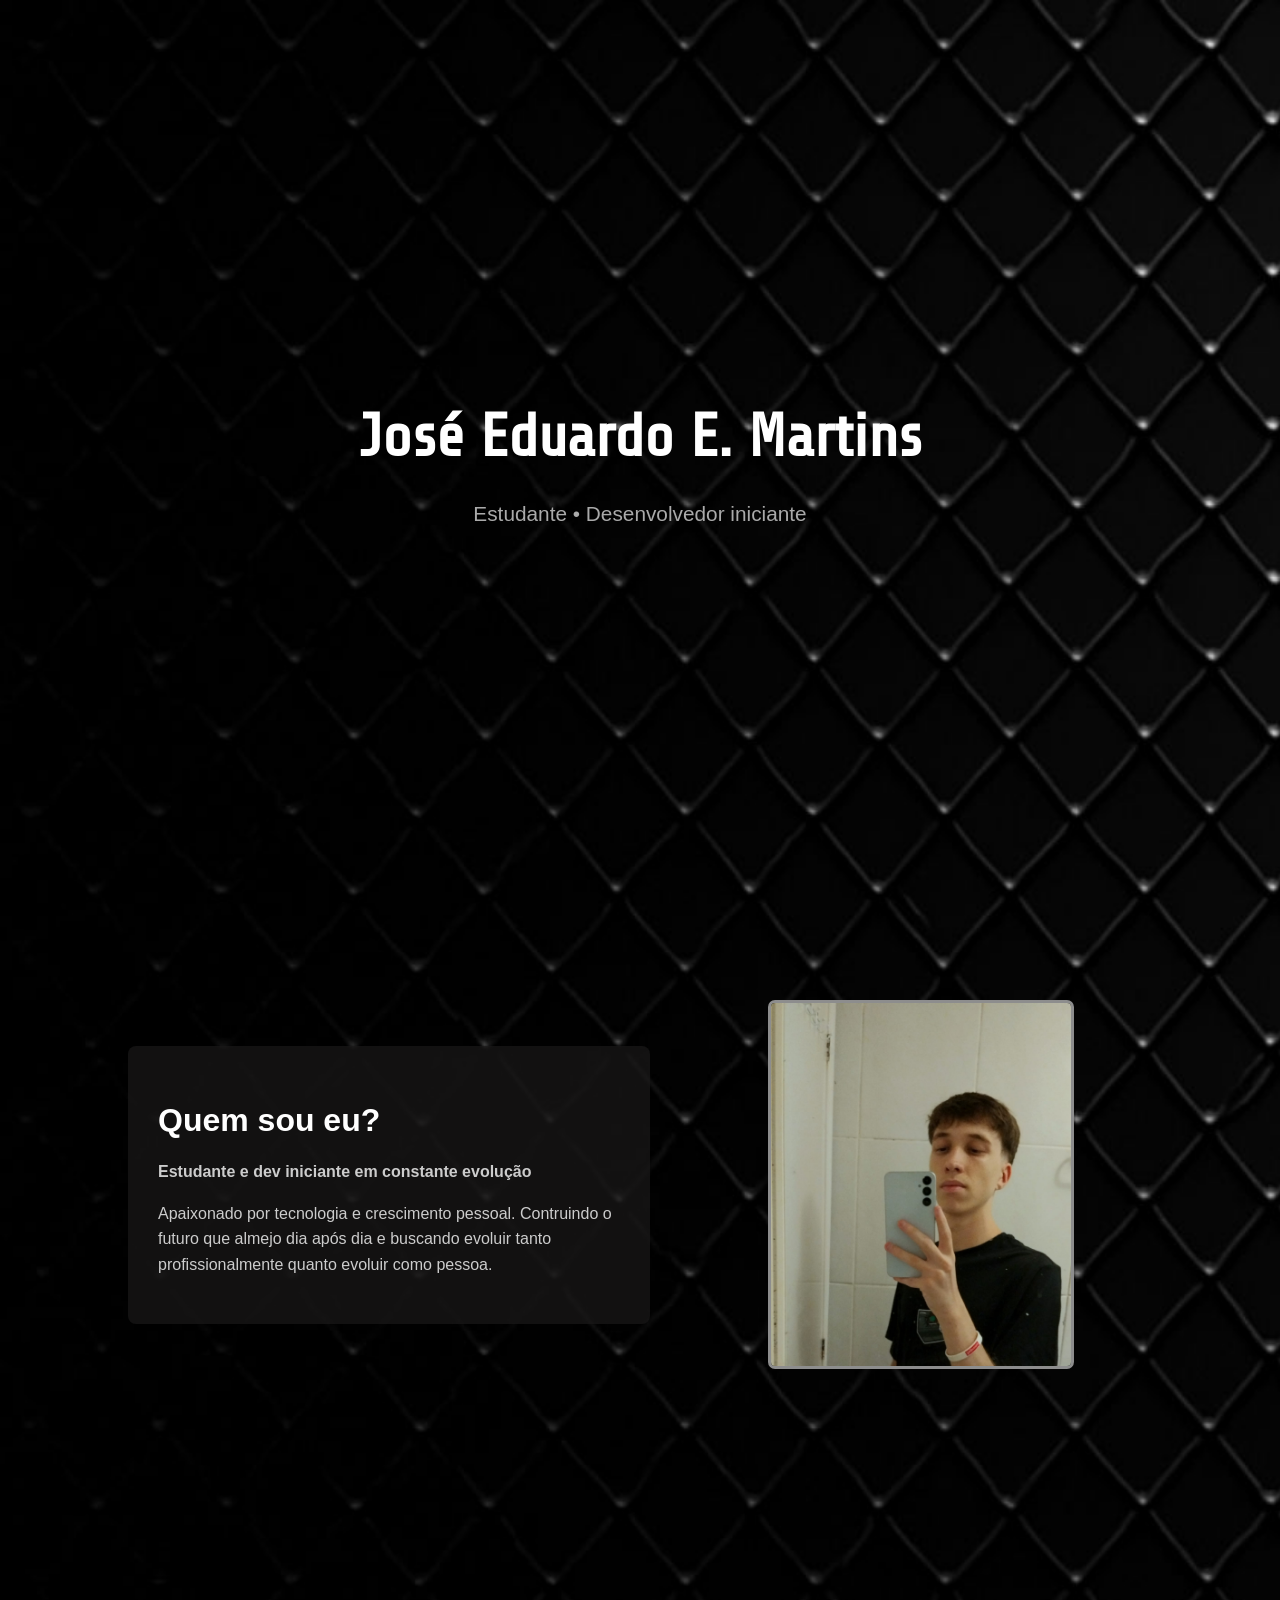
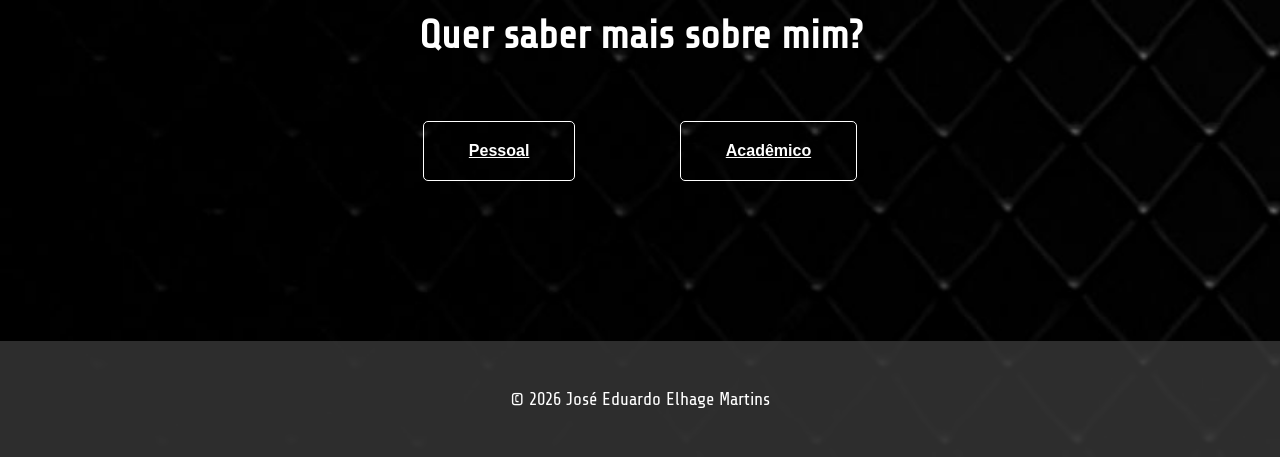
<file: SITE-PESSOAL/index.html>
<!DOCTYPE html>
<html lang="pt-BR">
    <head>
        <meta charset="UTF-8">
        <meta name="viewport" content="width=device-width, initial-scale=1.0">
        <link rel="stylesheet" href="CSS/index-style.css">
        <link href="https://fonts.googleapis.com/css2?family=Share+Tech&display=swap" rel="stylesheet">
        <link rel="icon" type="image/x-icon" href="Imagens/icone.ico">
        <title>Menu Principal</title>
    </head>
    <body>
        <section class="cabecalho">
            <h1 class="titulo">José Eduardo E. Martins</h1>
            <p class="subtitulo">Estudante • Desenvolvedor iniciante</p>
        </section>

        <section class="sobre">
            <div class="texto-sobre">
                <h2>Quem sou eu?</h2>
                <p style="font-weight: bold;">
                    Estudante e dev iniciante em constante evolução
                </p>
                <p>
                    Apaixonado por tecnologia e crescimento pessoal. Contruindo o futuro que almejo dia após dia e buscando evoluir
                    tanto profissionalmente quanto evoluir como pessoa.
                </p>
            </div>

            <div class="imagem-sobre">
                <img src="Imagens/minha-foto.jpeg" alt="Minha foto">
            </div>
        </section>

        <section class="navegacao">
            <h1  class="parabotao">Quer saber mais sobre mim?</h1>
            <a href="pessoal.html" class="botao">Pessoal</a>
            <a href="academico.html" class="botao">Acadêmico</a>
        </section>

        <footer class="rodape">
            <p class="rodape-nome">© 2026 José Eduardo Elhage Martins</p>
        </footer>
    </body>
</html>
</file>
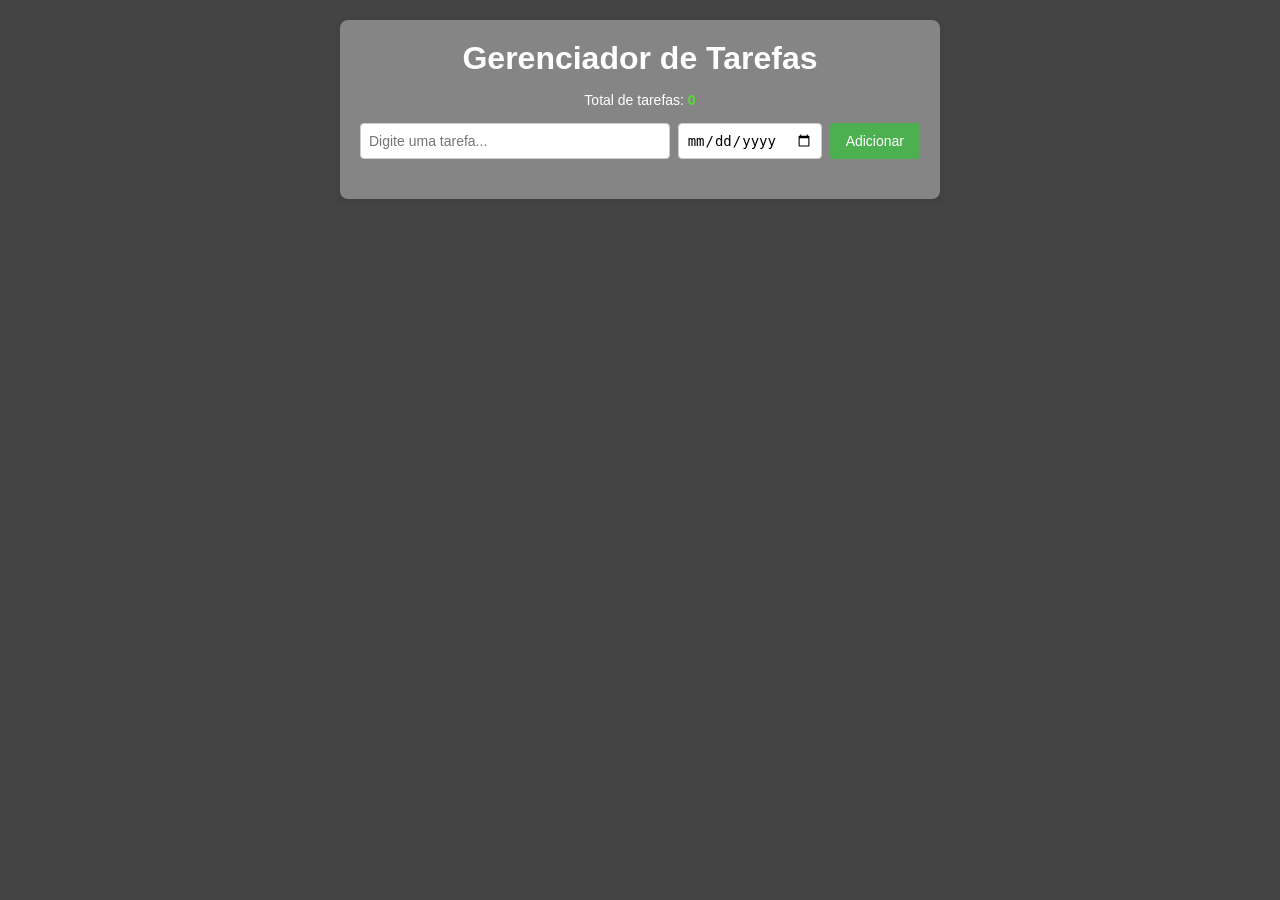
<file: TO-DO LIST/index.html>
<!DOCTYPE html>
<html lang="pt-BR">
  <head>
    <meta charset="UTF-8">
    <meta name="viewport" content="width=device-width, initial-scale=1.0">
    <title>To-Do List</title>
    <link rel="stylesheet" href="CSS/style.css">
  </head>
  <body>

    <div id="container">
      <h1>Gerenciador de Tarefas</h1>

      <div id="contador">Total de tarefas: <span id="numTarefas">0</span></div>

      <div id="formulario">
        <input type="text" id="inputTarefa" placeholder="Digite uma tarefa...">
        <input type="date" id="inputData">
        <button onclick="adicionarTarefa()">Adicionar</button>
      </div>

      <ul id="listaTarefas"></ul>
    </div>

    <script>
      var tarefas = [];

      function adicionarTarefa() {
        var texto = document.getElementById('inputTarefa').value;
        var data = document.getElementById('inputData').value;

        if (texto.trim() === '') {
          alert('Por favor, digite uma tarefa!');
          return;
        }

        if (texto.trim().length < 3) {
          alert('A tarefa deve ter no mínimo 3 caracteres!');
          return;
        }

        var tarefa = {
          id: Date.now(),
          texto: texto,
          data: data,
          concluida: false
        };
        tarefas.push(tarefa);

        document.getElementById('inputTarefa').value = '';
        document.getElementById('inputData').value = '';

        renderizarLista();
      }

      function renderizarLista() {
        var ul = document.getElementById('listaTarefas');
        ul.innerHTML = '';

        for (var i = 0; i < tarefas.length; i++) {
          var t = tarefas[i];

          var li = document.createElement('li');

          if (t.concluida) {
            li.classList.add('concluida');
          }

          var infoData = t.data ? ' — ' + t.data : '';

          li.innerHTML =
            '<span class="textoTarefa">' + t.texto + infoData + '</span>' +
            '<div class="botoes">' +
            '  <button onclick="concluirTarefa(' + t.id + ')">Concluir</button>' +
            '  <button onclick="removerTarefa(' + t.id + ')">Remover</button>' +
            '</div>';

          ul.appendChild(li);
        }
        document.getElementById('numTarefas').textContent = tarefas.length;
      }

      function concluirTarefa(id) {
        for (var i = 0; i < tarefas.length; i++) {
          if (tarefas[i].id === id) {
            tarefas[i].concluida = !tarefas[i].concluida;
            break;
          }
        }
        renderizarLista();
      }

      function removerTarefa(id) {
        var novaLista = [];
        for (var i = 0; i < tarefas.length; i++) {
          if (tarefas[i].id !== id) {
            novaLista.push(tarefas[i]);
          }
        }
        tarefas = novaLista;
        renderizarLista();
      };
    </script>

  </body>
</html>
</file>
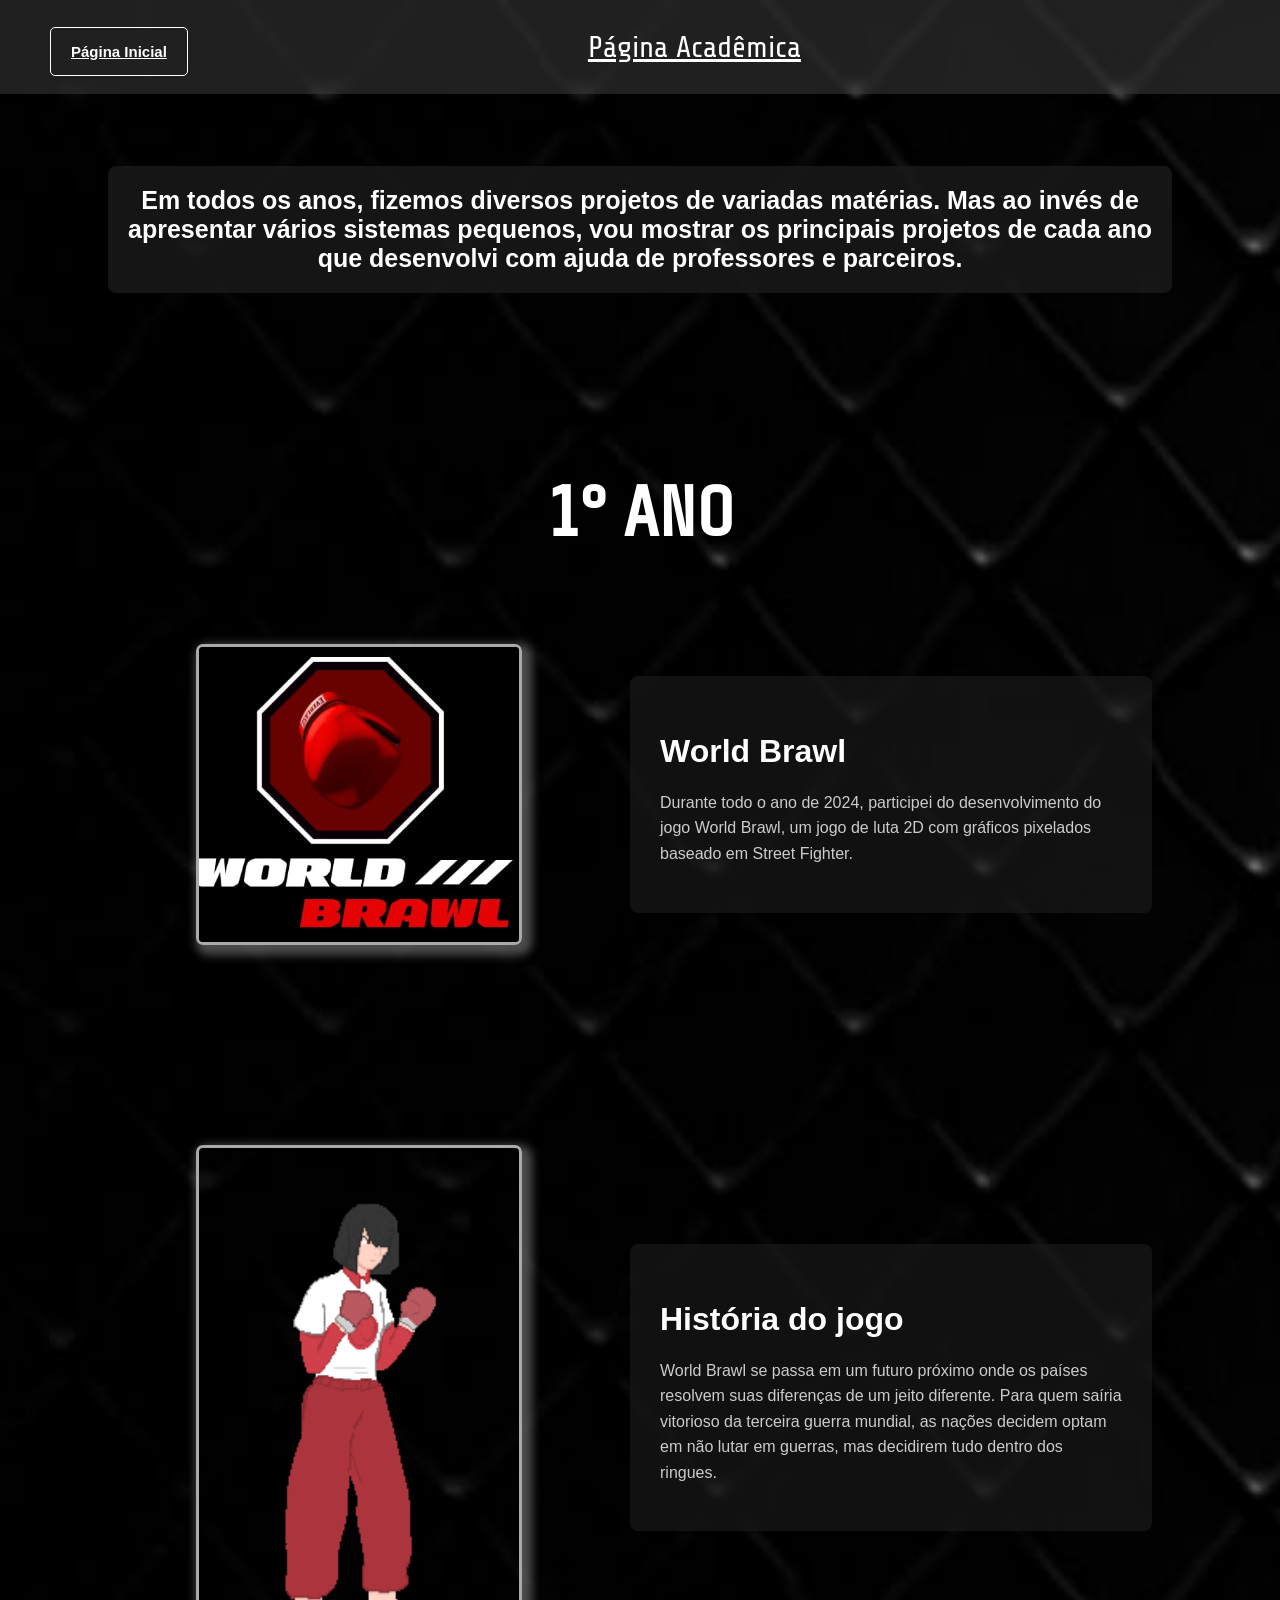
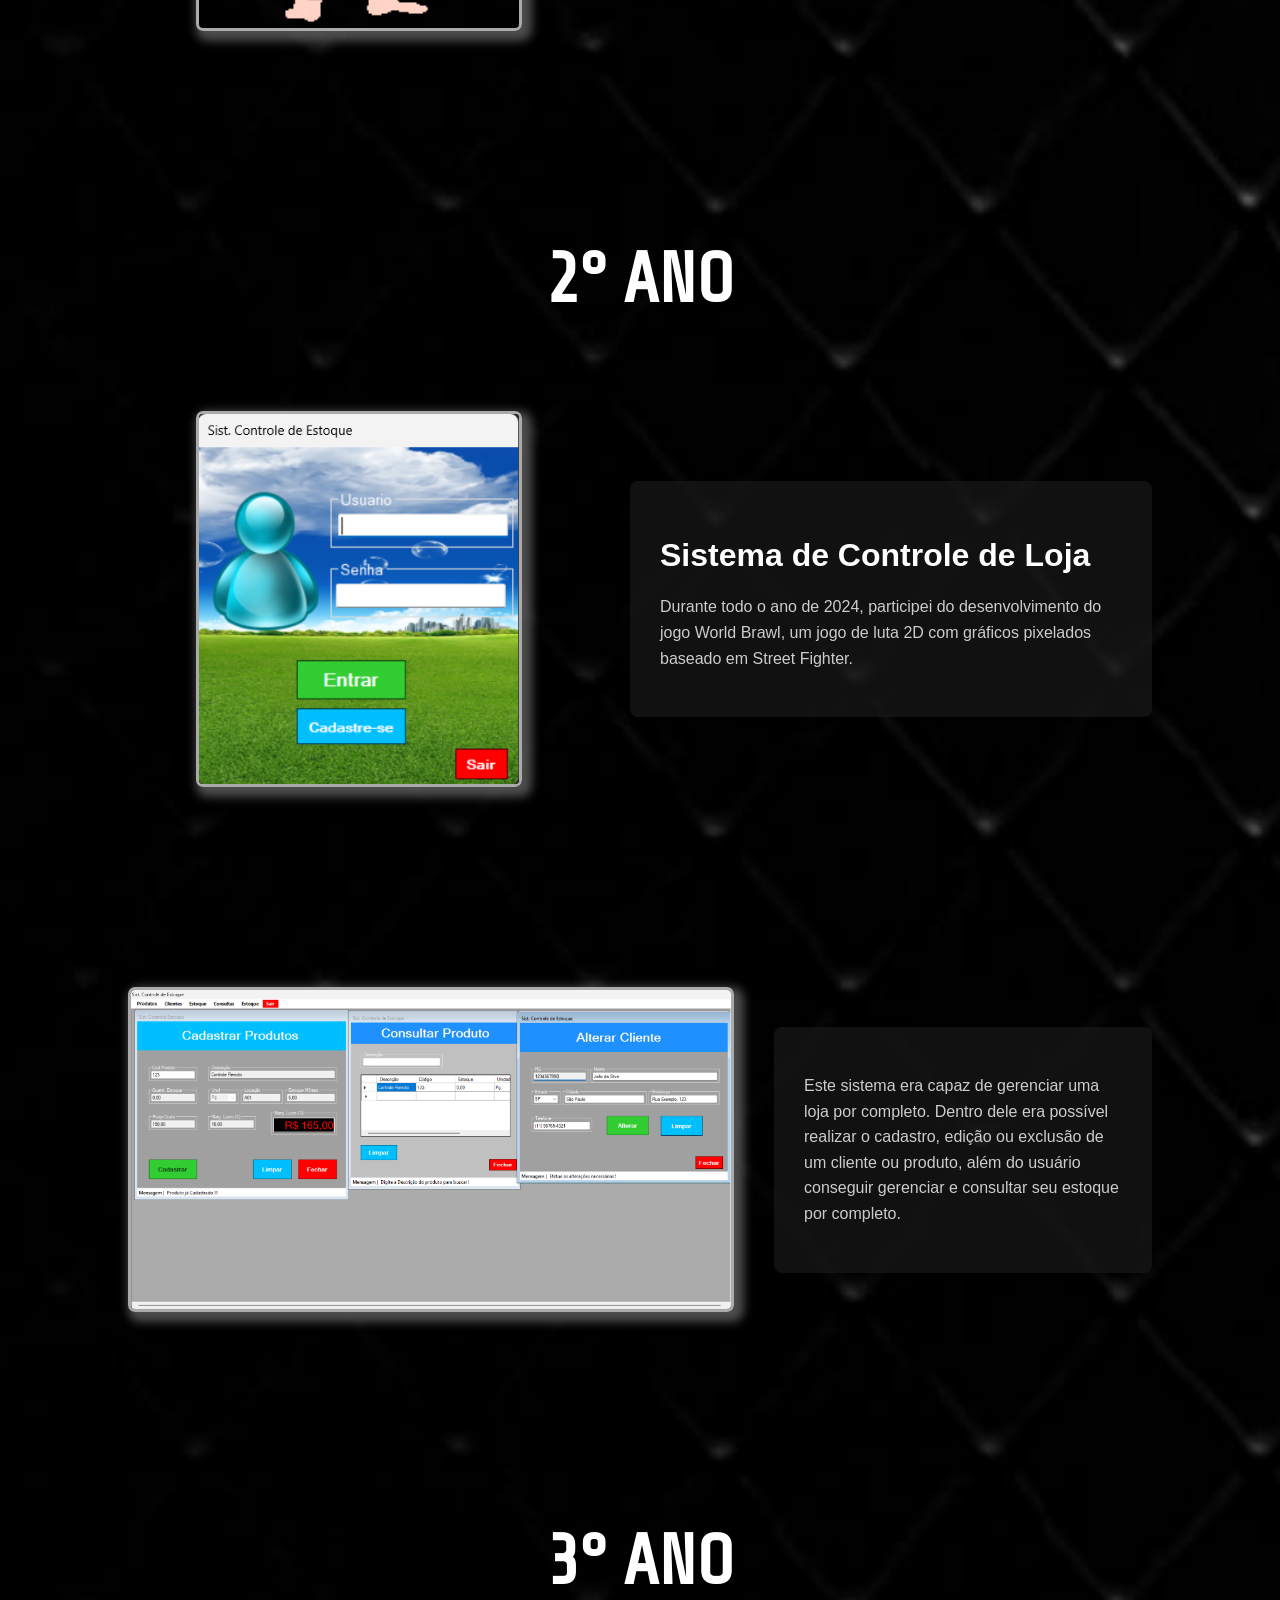
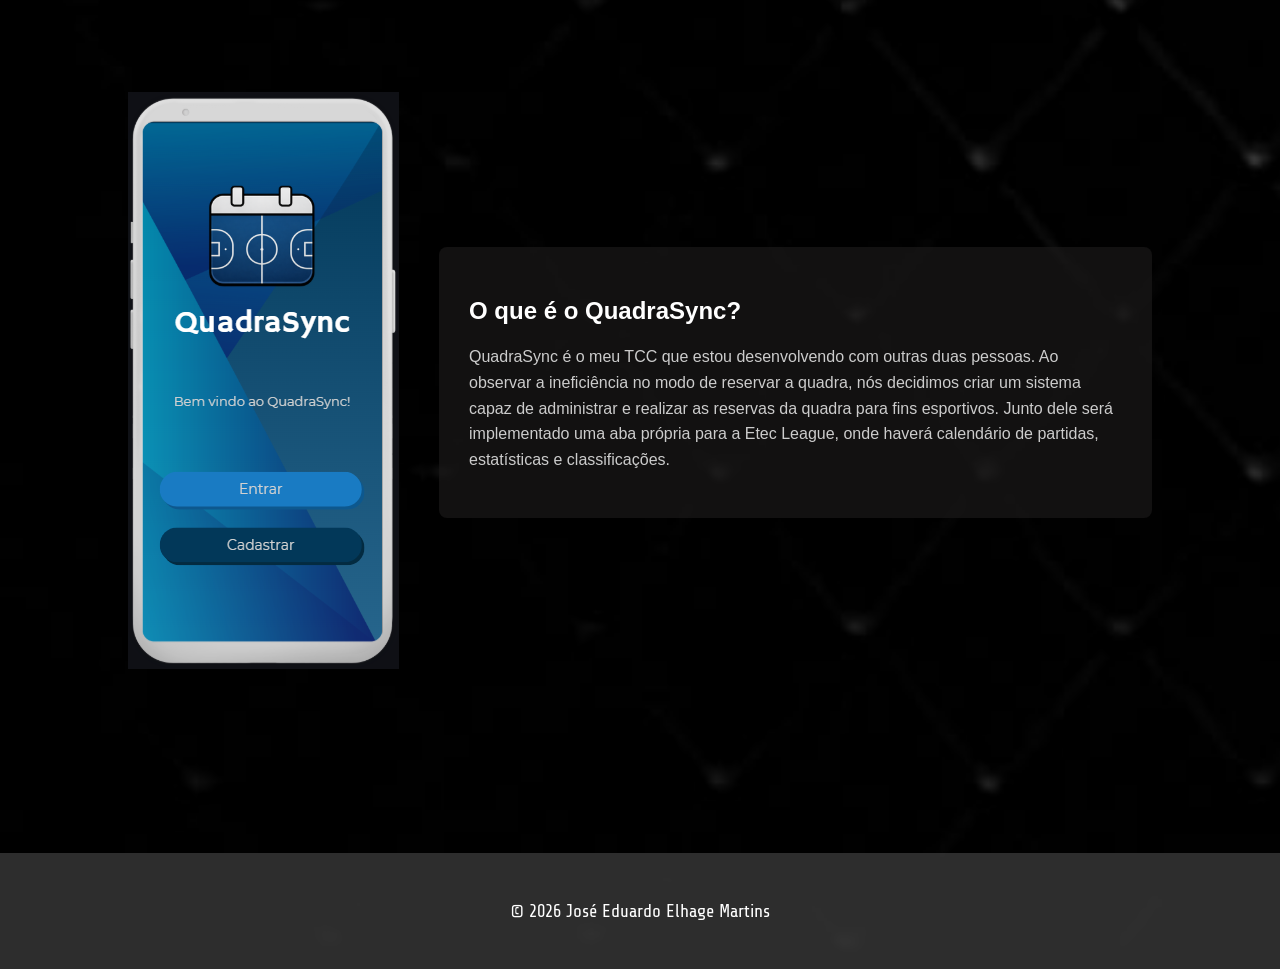
<file: SITE-PESSOAL/academico.html>
<!DOCTYPE html>
<html lang="pt-BR">
    <head>
        <meta charset="UTF-8">
        <link href="https://fonts.googleapis.com/css2?family=Share+Tech&display=swap" rel="stylesheet">
        <meta name="viewport" content="width=device-width, initial-scale=1.0">
        <link rel="stylesheet" href="CSS/academico-style.css">
        <link rel="shortcut icon" href="Imagens/icone.ico" type="image/x-icon">
        <title>Perfil Acadêmico</title>
    </head>
    <body>
        <header>
            <a href="index.html" class="botao" style="padding: 15px 20px; font-size: 15px;">Página Inicial</a>
            <p class="titulo-header">Página Acadêmica</p>
        </header>

        <section class="text-comeco">
            <h1 class="texto-inicial">
                Em todos os anos, fizemos diversos projetos de variadas matérias. Mas ao invés de apresentar vários sistemas pequenos,
                vou mostrar os principais projetos de cada ano que desenvolvi com ajuda de professores e parceiros.
            </h1>
        </section>

        <section class="comeco">
            <h1 class="titulo">1° ANO</h1>
        </section>
        
        <section class="bloco">
            <div class="imagem-bloco">
                <img src="Imagens/worldbrawl.jpeg" alt="Logo">
            </div>

            <div class="texto-bloco">
                <h2>World Brawl</h2>
                <p>
                    Durante todo o ano de 2024, participei do desenvolvimento do jogo World Brawl, um jogo de luta 2D com gráficos pixelados
                    baseado em Street Fighter.
                </p>
            </div>
        </section>

        <section class="bloco">
            <div class="imagem-bloco">
                <img src="Imagens/japonesa.png" alt="Sprite">
            </div>

            <div class="texto-bloco">
                <h2>História do jogo</h2>
                <p>
                    World Brawl se passa em um futuro próximo onde os países resolvem suas diferenças de um jeito diferente.
                    Para quem saíria vitorioso da terceira guerra mundial, as nações decidem optam em não lutar em guerras,
                    mas decidirem tudo dentro dos ringues.
                </p>
            </div>
        </section>

        <section class="comeco">
            <h1 class="titulo">2° ANO</h1>
        </section>

        <section class="bloco">
            <div class="imagem-bloco">
                <img src="Imagens/login-loja.png" alt="Login">
            </div>

            <div class="texto-bloco">
                <h2>Sistema de Controle de Loja</h2>
                <p>
                    Durante todo o ano de 2024, participei do desenvolvimento do jogo World Brawl, um jogo de luta 2D com gráficos pixelados
                    baseado em Street Fighter.
                </p>
            </div>
        </section>

        <section class="bloco">
            <div class="print">
                <img src="Imagens/frm-loja.png" alt="Página">
            </div>

            <div class="texto-bloco">
                <p>
                    Este sistema era capaz de gerenciar uma loja por completo. Dentro dele era possível realizar
                    o cadastro, edição ou exclusão de um cliente ou produto, além do usuário conseguir gerenciar e consultar
                    seu estoque por completo.
                </p>
            </div>
        </section>

        <section class="comeco">
            <h1 class="titulo">3° ANO</h1>
        </section>

        <section class="bloco">
            <div clas="imagem-bloco">
                <img src="Imagens/quadrasync.png" alt="Protótipo">
            </div>

            <div class="texto-bloco">
                <h1>O que é o QuadraSync?</h1>
                <p>
                    QuadraSync é o meu TCC que estou desenvolvendo com outras duas pessoas. Ao observar a ineficiência no modo de
                    reservar a quadra, nós decidimos criar um sistema capaz de administrar e realizar as reservas da quadra para 
                    fins esportivos. Junto dele será implementado uma aba própria para a Etec League, onde haverá calendário de 
                    partidas, estatísticas e classificações.
                </p>
            </div>
        </section>

        <footer class="rodape">
            <p class="rodape-nome">© 2026 José Eduardo Elhage Martins</p>
        </footer>
    </body>
</html>
</file>
<file: SITE-PESSOAL/CSS/index-style.css>
body {
    margin: 0;
    font-family: Arial, Helvetica, sans-serif;
    color: white;
    background-image: url(../Imagens/background.jpg);
    background-position: top left;
    background-size: cover;
}

.cabecalho {
    height: 100vh;
    display: flex;
    flex-direction: column;
    justify-content: center;
    align-items: center;
}

.titulo {
    font-size: 60px;
    margin-bottom: 10px;
    font-family: "Share Tech", sans-serif;
}

.subtitulo {
    font-size: 1.3rem;
    color: #aaa;
}

.sobre {
    display: flex;
    justify-content: space-between;
    align-items: center;
    padding: 100px 10%;
    gap: 40px;
}

.texto-sobre {
    flex: 1;
    background-color: rgba(26, 25, 25, 0.7);
    padding: 30px 30px;
    border-radius: 8px;
}

.texto-sobre h2 {
    font-size: 2rem;
    margin-bottom: 20px;
}

.texto-sobre p {
    line-height: 1.6;
    color: #ccc;
}

.imagem-sobre {
    flex: 1;
    display: flex;
    justify-content: center;
}

.imagem-sobre img {
    width: 300px;
    border-radius: 7px;
    border: 3px solid rgb(141, 141, 141);
}

.navegacao {
    text-align: center;
    padding: 80px 0;
}

.parabotao {
    font-size: 40px;
    padding: 30px 0px;
    font-family: "Share Tech", sans-serif;
    color: white;
}

.botao {
    display: inline-block;
    margin: 0 50px;
    padding: 20px 45px;
    border: 1px solid white;
    color: white;
    transition: 0.3s;
    border-radius: 5px;
    font-weight: bold;
    cursor: pointer;
}

.rodape {
    background-color: rgba(57, 57, 57, 0.8);
    text-align: center;
    padding: 30px 20px;
    margin-top: 80px;
}

.rodape-nome {
    font-family: "Share Tech", sans-serif;
    font-size: 18px;
    color: #ffffff;
}
</file>
<file: TO-DO LIST/CSS/style.css>
* {
  margin: 0;
  padding: 0;
  box-sizing: border-box;
}

body {
  font-family: Arial, sans-serif;
  background-color: #444444;
  padding: 20px;
}

#container {
  max-width: 600px;
  margin: 0 auto;
  background-color: #858585;
  padding: 20px;
  border-radius: 8px;
  box-shadow: 0 2px 8px rgba(0, 0, 0, 0.1);
}

h1 {
  text-align: center;
  margin-bottom: 15px;
  color: #ffffff;
}

#contador {
  text-align: center;
  margin-bottom: 15px;
  font-size: 14px;
  color: #ffffff;
}

#numTarefas {
  font-weight: bold;
  color: #51e02d;
}

#formulario {
  display: flex;
  gap: 8px;
  margin-bottom: 20px;
  flex-wrap: wrap;
}

#formulario input[type="text"] {
  flex: 1;
  padding: 8px;
  border: 1px solid #ccc;
  border-radius: 4px;
  font-size: 14px;
}

#formulario input[type="date"] {
  padding: 8px;
  border: 1px solid #ccc;
  border-radius: 4px;
  font-size: 14px;
}

#formulario button {
  padding: 8px 16px;
  background-color: #4CAF50;
  color: white;
  border: none;
  border-radius: 4px;
  cursor: pointer;
  font-size: 14px;
}

#formulario button:hover {
  background-color: #45a049;
}

#listaTarefas {
  list-style: none;
}

#listaTarefas li {
  display: flex;
  justify-content: space-between;
  align-items: center;
  padding: 10px;
  border: 1px solid #ddd;
  border-radius: 4px;
  margin-bottom: 8px;
  background-color: #fafafa;
}

#listaTarefas li.concluida {
  background-color: #e8f5e9;
}

#listaTarefas li.concluida .textoTarefa {
  text-decoration: line-through;
  color: #999;
}

.textoTarefa {
  font-size: 14px;
  color: #333;
}

.botoes {
  display: flex;
  gap: 6px;
}

.botoes button {
  padding: 5px 10px;
  border: none;
  border-radius: 4px;
  cursor: pointer;
  font-size: 13px;
  color: white;
}

.botoes button:first-child {
  background-color: #2196F3;
}

.botoes button:first-child:hover {
  background-color: #1976D2;
}

.botoes button:last-child {
  background-color: #f44336;
}

.botoes button:last-child:hover {
  background-color: #d32f2f;
}
</file>
<file: SITE-PESSOAL/CSS/academico-style.css>
body{
    margin: 0;
    font-family: Arial, Helvetica, sans-serif;
    color: white;
    background-image: url(../Imagens/background.jpg);
    background-position: top left;
    background-size: cover;
}

header {
    background-color: rgba(59, 59, 59, 0.541);
}

.text-comeco {
    height: 30vh;
    display: flex;
    flex-direction: column;
    justify-content: center;
    align-items: center;
}

.texto-inicial{
    background-color: rgba(26, 25, 25, 0.847);
    text-align: center;
    padding: 20px 20px;
    border-radius: 8px;
    font-size: 25px;
    width: 80%;
}

.comeco{
    height: 20vh;
    display: flex;
    flex-direction: column;
    justify-content: center;
    align-items: center;
}

.titulo {
    font-size: 70px;
    margin-bottom: -60px;
    font-family: "Share Tech", sans-serif;
}

.subtitulo {
    font-size: 1.3rem;
    color: #d0d0d0;
}

.titulo-header {
    font-family: "Share Tech", sans-serif;
    font-size: 30px;
    text-align: center;
    text-decoration: underline;
    display: inline-flex;
    margin-left: 27%;
}

.bloco {
    display: flex;
    justify-content: space-between;
    align-items: center;
    padding: 100px 10%;
    gap: 40px;
}

.texto-bloco {
    flex: 1;
    background-color: rgba(26, 25, 25, 0.7);
    padding: 30px 30px;
    border-radius: 8px;
}

.texto-bloco h2 {
    font-size: 2rem;
    margin-bottom: 20px;
}

.texto-bloco p {
    line-height: 1.6;
    color: #ccc;
}

.imagem-bloco {
    flex: 1;
    display: flex;
    justify-content: center;
}

.imagem-bloco img {
    width: 320px;
    border-radius: 7px;
    border: 3px solid rgb(170, 170, 170);
    box-shadow: 5px 5px 10px 5px rgba(255, 254, 254, 0.3);
}

.print{
    flex: 1;
    display: flex;
    justify-content: center;
}

.print img {
    width: 600px;
    border-radius: 7px;
    border: 3px solid rgb(170, 170, 170);
    box-shadow: 5px 5px 10px 5px rgba(255, 254, 254, 0.3);
}

.botao {
    display: inline-block;
    margin: 0 50px;
    padding: 20px 45px;
    border: 1px solid white;
    color: white;
    transition: 0.3s;
    border-radius: 5px;
    font-weight: bold;
    cursor: pointer;
}

.rodape {
    background-color: rgba(57, 57, 57, 0.8);
    text-align: center;
    padding: 30px 20px;
    margin-top: 80px;
}

.rodape-nome {
    font-family: "Share Tech", sans-serif;
    font-size: 18px;
    color: #ffffff;
}
</file>
